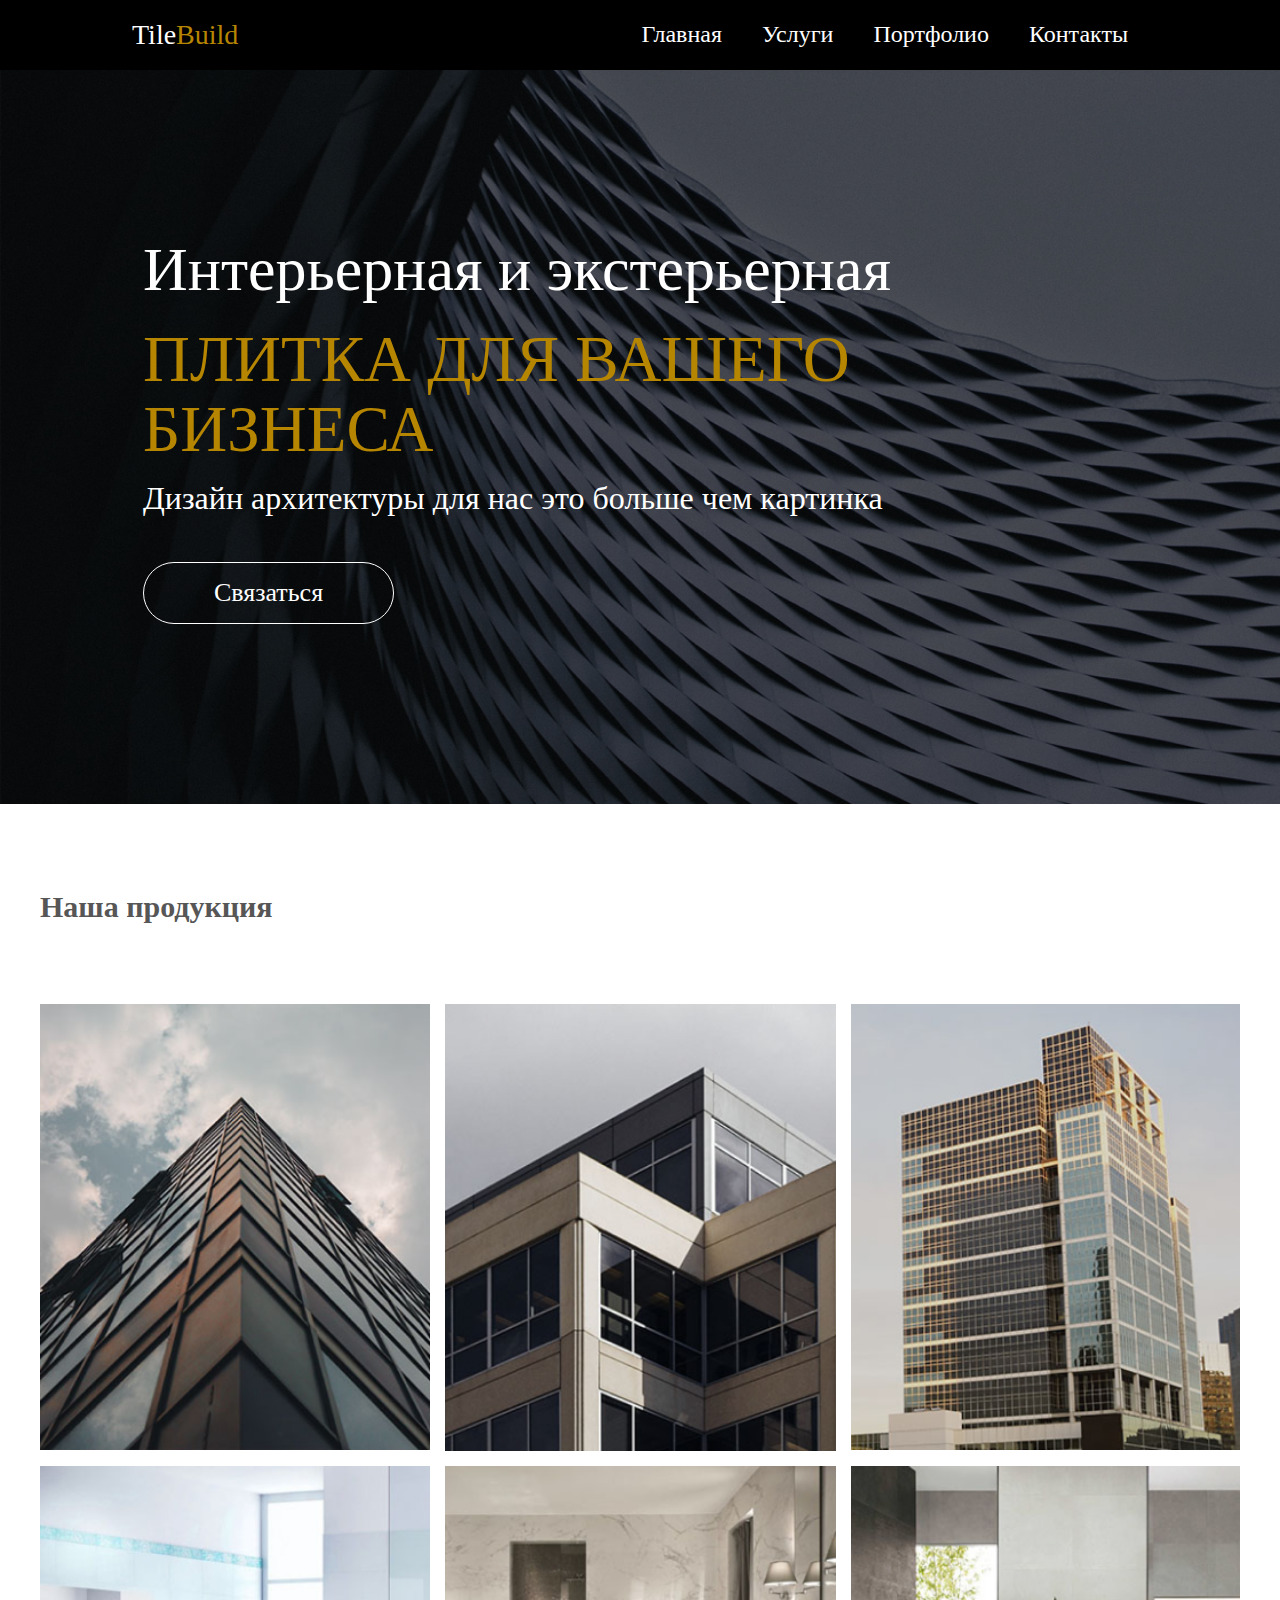
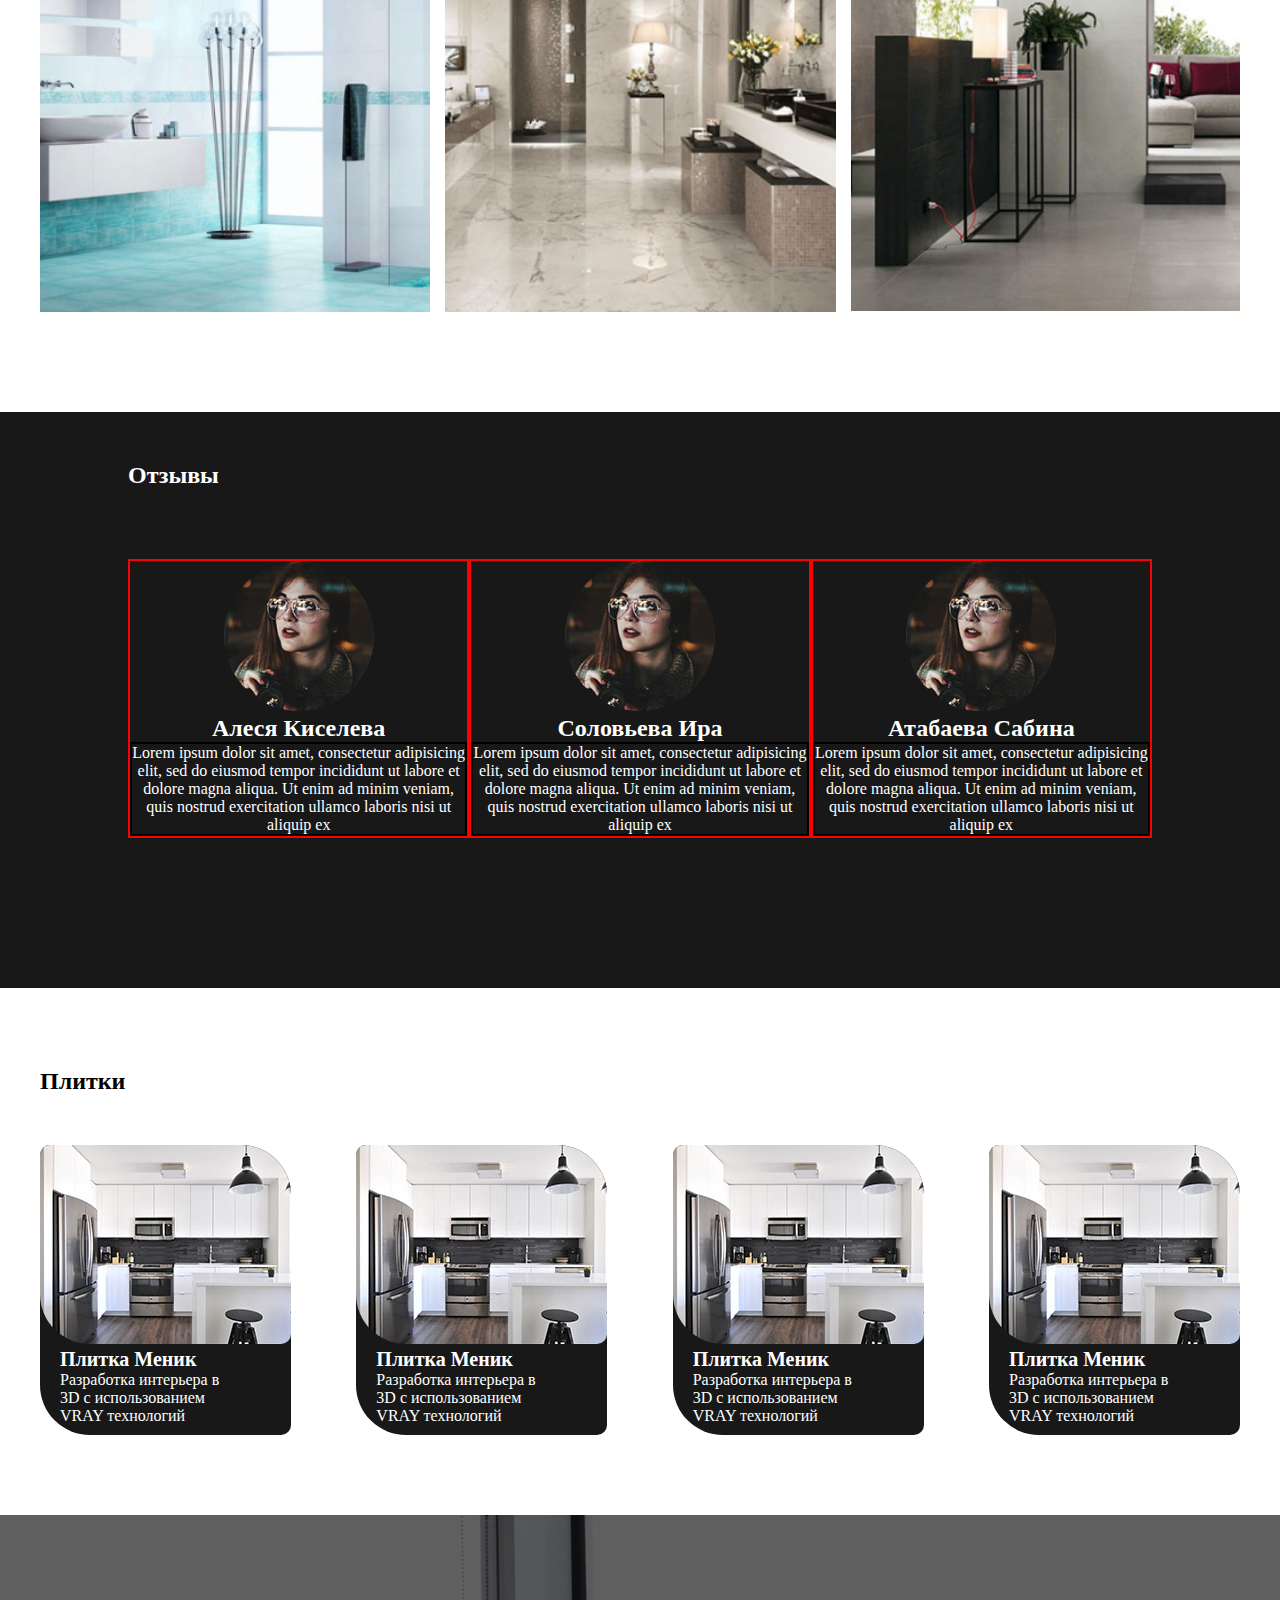
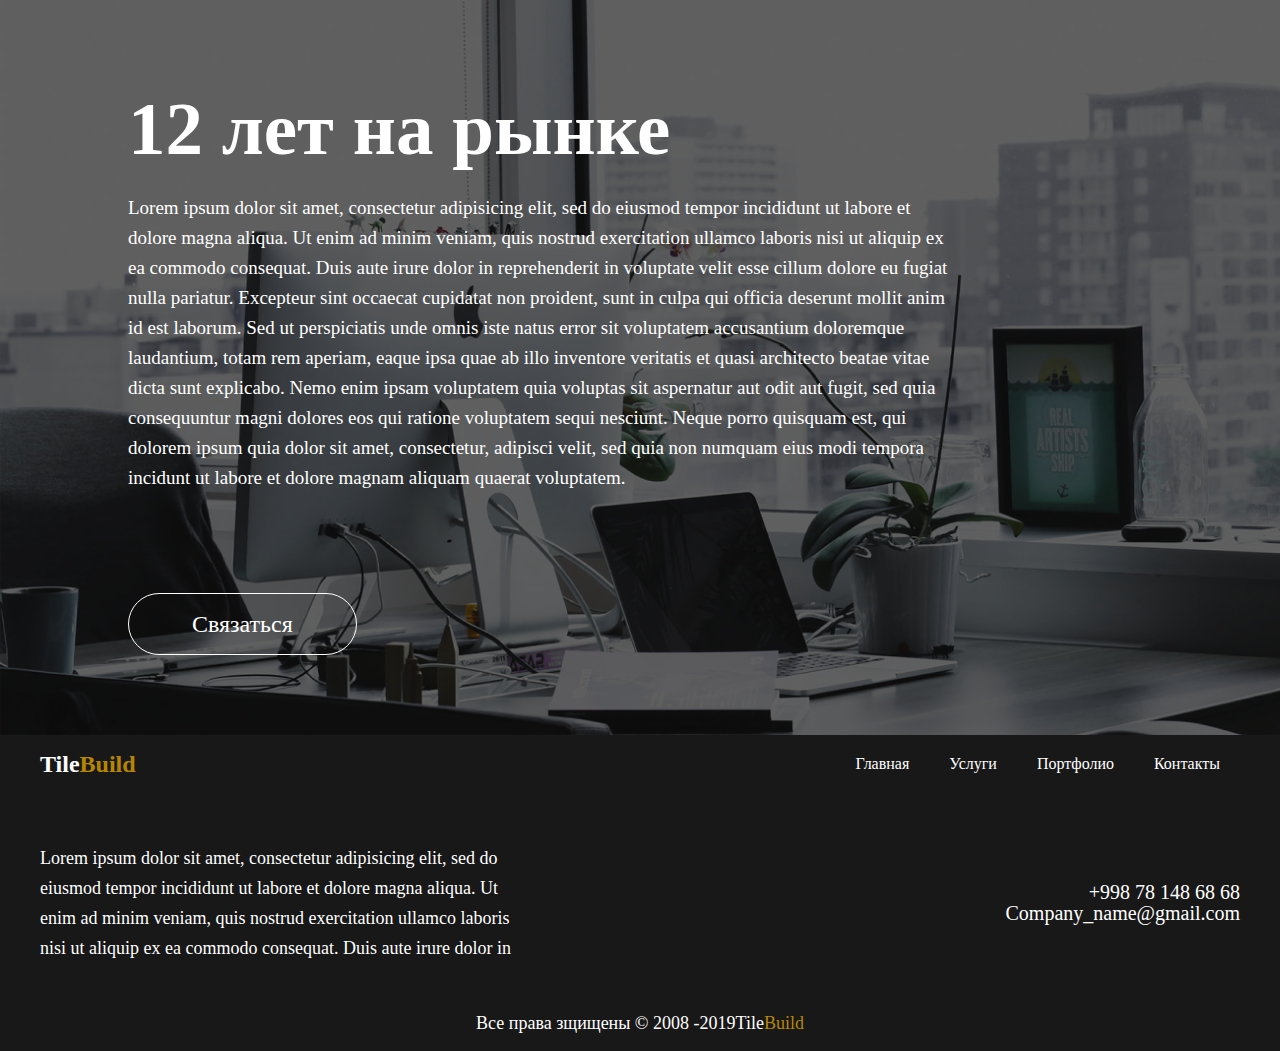
<file: index.html>
<!DOCTYPE html>
<html lang="en">

<head>
    <meta charset="UTF-8">
    <meta name="viewport" content="width=device-width, initial-scale=1.0">
    <title>Building</title>
    <link rel="icon" href="./img/photo_2024-04-28_14-15-10 (2).jpg">
    <link rel="stylesheet" href="./style.css">
</head>

<body>
    <header id="Главная">
        <div class="katta_nav">
            <nav>
                <h1>
                    Tile<span>Build</span>
                </h1>
                <ul>
                    <li>
                        <a href="#Главная">Главная</a>
                    </li>
                    <li>
                        <a href="#Услуги">Услуги</a>
                    </li>
                    <li>
                        <a href="#Портфолио">Портфолио</a>
                    </li>
                    <li>
                        <a href="#Контакты">Контакты</a>
                    </li>
                </ul>
            </nav>
        </div>
        <div class="header_main">
            <h2>Интерьерная и экстерьерная</h2>
            <h1>ПЛИТКА ДЛЯ ВАШЕГО БИЗНЕСА</h1>
            <p>Дизайн архитектуры для нас это больше чем картинка</p>
            <button type="submit">Связаться</button>
        </div>
        <div class="header_setka">
        </div>
    </header>
    <main id="Услуги">
        <div class="blur">
              <div class="text">
            <h2>Наша продукция</h2>
        </div>
        </div>
      
        <div class="rasm_boshi">
            <img src="./img/img 1.png" alt="">
            <img src="./img/img 2.png" alt="">
            <img src="./img/img 3.png" alt="">
            <img src="./img/img 4.png" alt="">
            <img src="./img/img 5.png" alt="">
            <img src="./img/img 6.png" alt="">
        </div>
    </main>
    <article id="Портфолио">
        <div class="backk">
            <div class="text_2">
                <h2>Отзывы</h2>
            </div>
            <div class="parentss">
                <div class="child01">
                    <img src="./img/girl .png" alt="">
                    <h2>Алеся Киселева</h2>
                    <p>Lorem ipsum dolor sit amet, consectetur adipisicing elit, sed do eiusmod tempor incididunt ut
                        labore et dolore magna aliqua. Ut enim ad minim veniam, quis nostrud exercitation ullamco
                        laboris nisi ut aliquip ex </p>
                </div>
                <div class="child01">
                    <img src="./img/girl .png" alt="">
                    <h2>Соловьева Ира</h2>
                    <p>Lorem ipsum dolor sit amet, consectetur adipisicing elit, sed do eiusmod tempor incididunt ut
                        labore et dolore magna aliqua. Ut enim ad minim veniam, quis nostrud exercitation ullamco
                        laboris nisi ut aliquip ex </p>
                </div>
                <div class="child01">
                    <img src="./img/girl .png" alt="">
                    <h2>Атабаева Сабина</h2>
                    <p>Lorem ipsum dolor sit amet, consectetur adipisicing elit, sed do eiusmod tempor incididunt ut
                        labore et dolore magna aliqua. Ut enim ad minim veniam, quis nostrud exercitation ullamco
                        laboris nisi ut aliquip ex </p>
                </div>
            </div>

        </div>
    </article>
    <section id="Портфолио">
        <div class="text_ss">
            <h2>Плитки</h2>
        </div>
        <div class="parents_ss">
            <div class="child_ss">
                <img src="./img/copy 4.png" alt="">
                <h2>Плитка Меник</h2>
                <p>Разработка интерьера
                    в <br> 3D c использованием <br>
                    VRAY технологий</p>
            </div>
            <div class="child_ss">
                <img src="./img/copy 4.png" alt="">
                <h2>Плитка Меник</h2>
                <p>Разработка интерьера
                    в <br> 3D c использованием <br>
                    VRAY технологий</p>
            </div>
            <div class="child_ss">
                <img src="./img/copy 4.png" alt="">
                <h2>Плитка Меник</h2>
                <p>Разработка интерьера
                    в <br>3D c использованием <br>
                    VRAY технологий</p>
            </div>
            <div class="child_ss">
                <img src="./img/copy 4.png" alt="">
                <h2>Плитка Меник</h2>
                <p>Разработка интерьера
                    в <br>3D c использованием <br>
                    VRAY технологий</p>
            </div>
        </div>

    </section>
    <div class="section">
        <div class="back_ss">
            <h1>12 лет на рынке</h1>
            <p>Lorem ipsum dolor sit amet, consectetur adipisicing elit, sed do eiusmod tempor incididunt ut labore et
                dolore magna aliqua. Ut enim ad minim veniam, quis nostrud exercitation ullamco laboris nisi ut aliquip
                ex ea commodo consequat. Duis aute irure dolor in reprehenderit in voluptate velit esse cillum dolore eu
                fugiat nulla pariatur. Excepteur sint occaecat cupidatat non proident, sunt in culpa qui officia
                deserunt mollit anim id est laborum. Sed ut perspiciatis unde omnis iste natus error sit voluptatem
                accusantium doloremque laudantium, totam rem aperiam, eaque ipsa quae ab illo inventore veritatis et
                quasi architecto beatae vitae dicta sunt explicabo. Nemo enim ipsam voluptatem quia voluptas sit
                aspernatur aut odit aut fugit, sed quia consequuntur magni dolores eos qui ratione voluptatem sequi
                nesciunt. Neque porro quisquam est, qui dolorem ipsum quia dolor sit amet, consectetur, adipisci velit,
                sed quia non numquam eius modi tempora incidunt ut labore et dolore magnam aliquam quaerat voluptatem.
            </p>
            <button>
                Связаться
            </button>
        </div>
        <div class="section_setka">
        </div>
    </div>
    <footer id="Контакты">
        <div class="footback">
            <nav>
                <div class="logo_f">
                    <h2>Tile<span>Build</span></h2>
                </div>
                <ul>
                    <li><a href="#Контакты">Главная</a></li>
                    <li><a href="#Контакты">Услуги</a></li>
                    <li><a href="#Контакты">Портфолио</a></li>
                    <li><a href="#Контакты">Контакты</a></li>
                </ul>
            </nav>
            <div class="footer_main">
                <div class="pp">
                    <p>Lorem ipsum dolor sit amet, consectetur adipisicing elit, sed do eiusmod tempor incididunt ut
                        labore
                        et dolore magna aliqua. Ut enim ad minim veniam, quis nostrud exercitation ullamco laboris nisi
                        ut
                        aliquip ex ea commodo consequat. Duis aute irure dolor in </p>
                </div>
                <div class="nom">
                    <p>+998 78 148 68 68</p>
                    <p>Company_name@gmail.com</p>
                </div>
            </div>
            <div class="text_fff">
                <div class="p1">
                    <p>Все права зщищены © 2008 -2019</p>
                </div>
                <div class="p2">
                    <p>Tile<span>Build</span></p>
                </div>
            </div>
        </div>

    </footer>




</body>

</html>
</file>
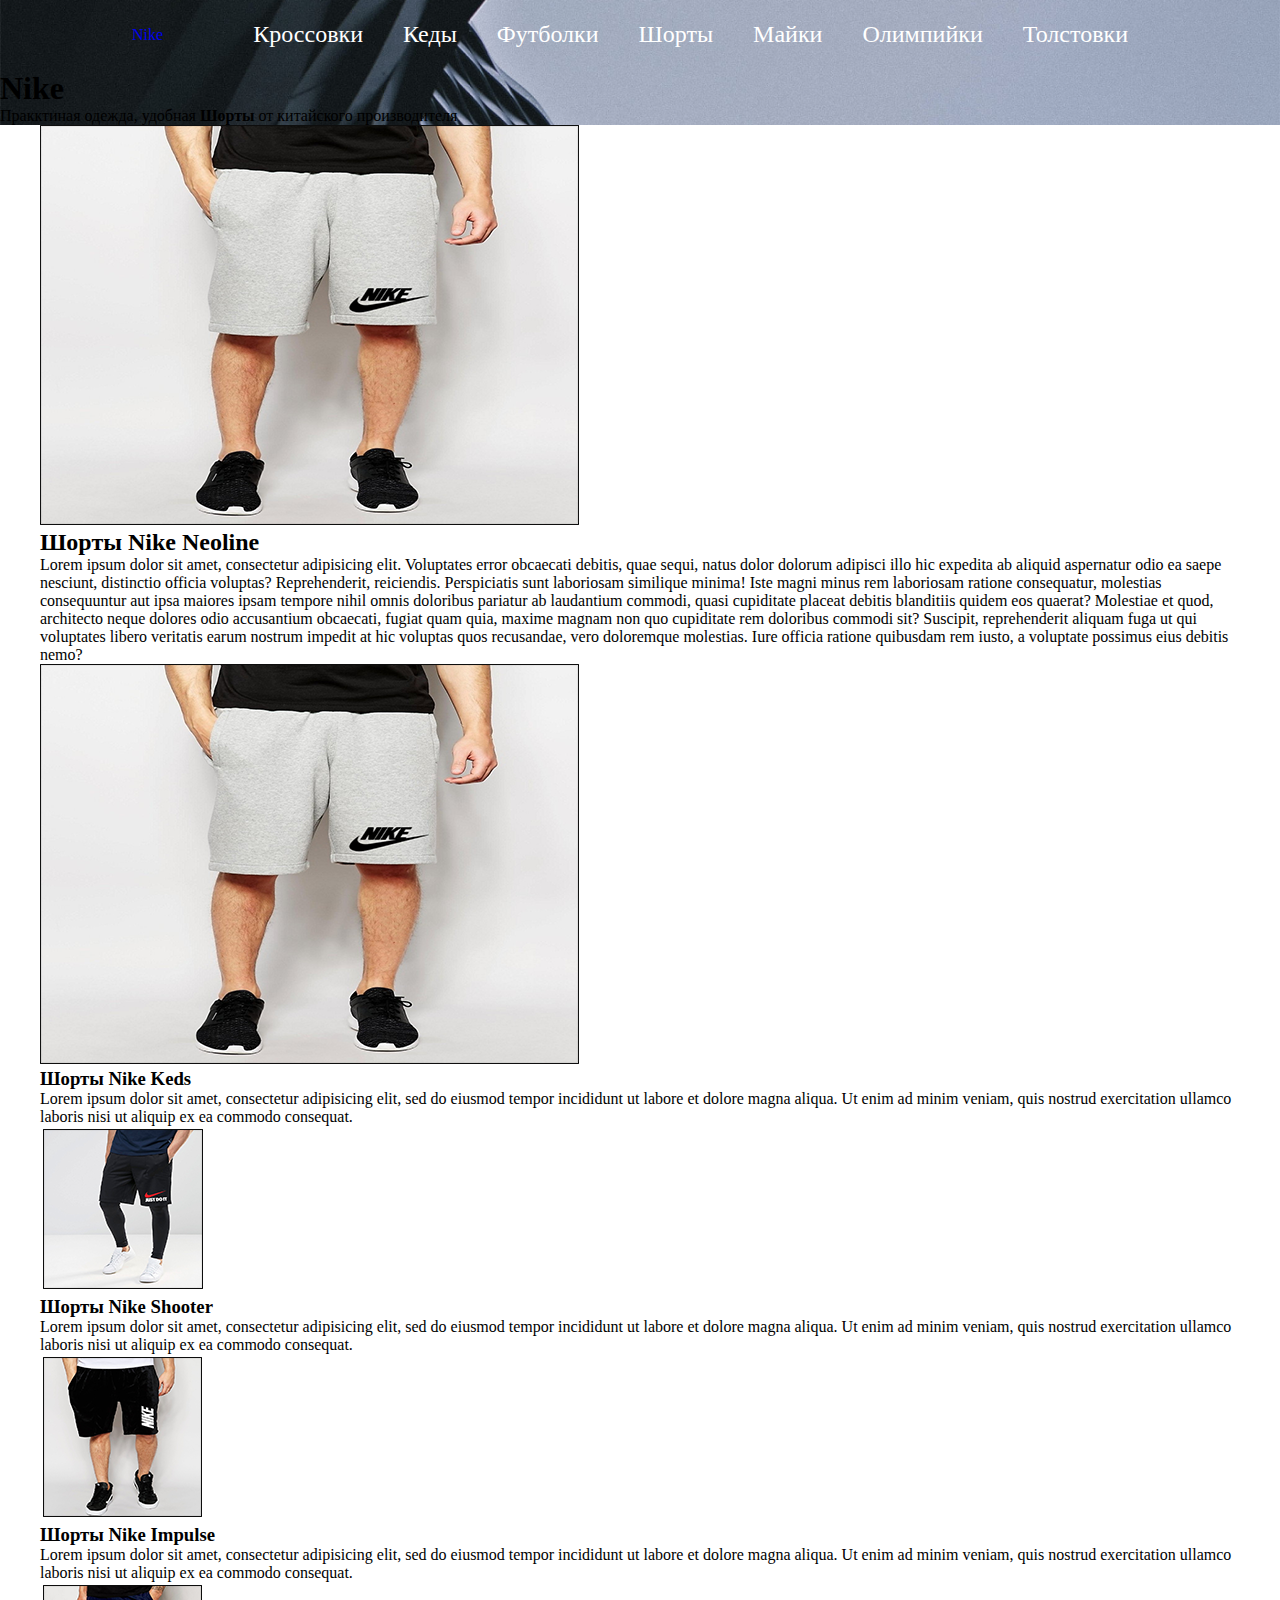
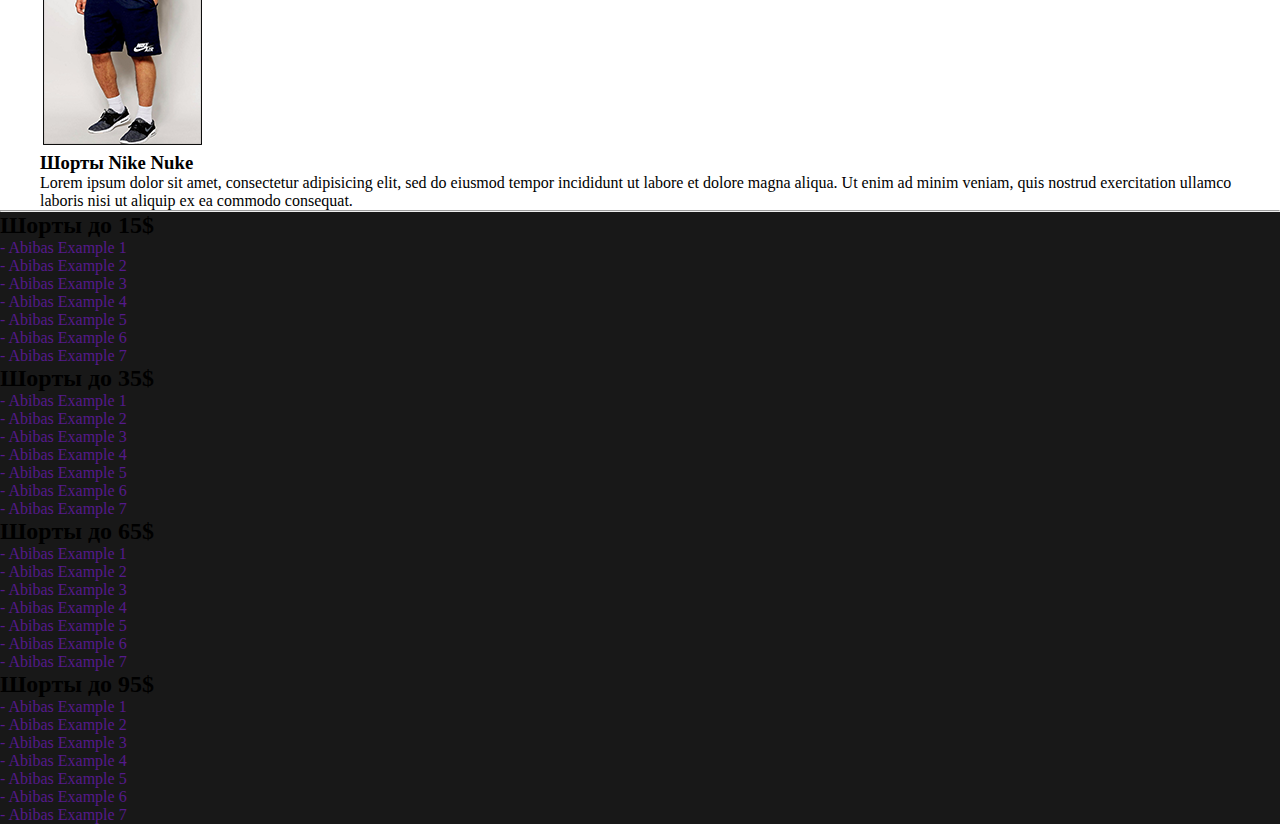
<file: indexes.html>
<!DOCTYPE html>
<html lang="en">

<head>
    <meta charset="UTF-8">
    <meta name="viewport" content="width=device-width, initial-scale=1.0">
    <link rel="stylesheet" href="./style.css">
    <link rel="icon" href="./imgnike/Nike.png">
    <title>Nike</title>
</head>

<body>
    <header>
        <nav>   
            <div class="logo">
                <a href="NIKE">Nike</a>
            </div>
            <ul>
                
                <li><a href="Кроссовки">Кроссовки</a></li>
                <li><a href="Кеды">Кеды</a></li>
                <li><a href="Футболки">Футболки</a></li>
                <li><a href="Шорты">Шорты</a></li>
                <li><a href="Майки">Майки</a></li>
                <li><a href="Олимпийки">Олимпийки</a></li>
                <li><a href="Толстовки">Толстовки</a></li>
            </ul>
        </nav>
        <h1>Nike</h1>
        <p>Пракктиная одежда, удобная <b>Шорты </b> от китайского производителя</p>
       </header>
        <main>
            
        <div class="main-01">
            <div class="main-img">
                <img src="./imgnike/04.png" alt="">
                <h2 class="main-h2">Шорты <b>Nike Neoline</b></h2>
                <p>Lorem ipsum dolor sit amet, consectetur adipisicing elit. Voluptates error obcaecati debitis, quae
                    sequi, natus dolor dolorum adipisci illo hic expedita ab aliquid aspernatur odio ea saepe nesciunt,
                    distinctio officia voluptas? Reprehenderit, reiciendis. Perspiciatis sunt laboriosam similique
                    minima! Iste magni minus rem laboriosam ratione consequatur, molestias consequuntur aut ipsa maiores
                    ipsam tempore nihil omnis doloribus pariatur ab laudantium commodi, quasi cupiditate placeat debitis
                    blanditiis quidem eos quaerat? Molestiae et quod, architecto neque dolores odio accusantium
                    obcaecati, fugiat quam quia, maxime magnam non quo cupiditate rem doloribus commodi sit? Suscipit,
                    reprehenderit aliquam fuga ut qui voluptates libero veritatis earum nostrum impedit at hic voluptas
                    quos recusandae, vero doloremque molestias. Iure officia ratione quibusdam rem iusto, a voluptate
                    possimus eius debitis nemo?</p>
            </div>
            <div class="mani-2">
                <div class="main-tiny"><img class="img-tiny"
                        src="./imgnike/04.png" alt="">
                    <div>
                        <h3 class="h3">Шорты Nike Keds</h3>
                        <p class="p">Lorem ipsum dolor sit amet, consectetur adipisicing elit, sed do eiusmod tempor
                            incididunt ut labore et dolore magna aliqua. Ut enim ad minim veniam, quis nostrud
                            exercitation ullamco laboris nisi ut aliquip ex ea commodo consequat.</p>
                    </div>
                </div>
                <div class="main-tiny"><img class="img-bigger"
                        src="./imgnike/03.png" alt="">
                    <div>
                        <h3 class="h3">Шорты Nike Shooter</h3>
                        <p class="p">Lorem ipsum dolor sit amet, consectetur adipisicing elit, sed do eiusmod tempor
                            incididunt ut labore et dolore magna aliqua. Ut enim ad minim veniam, quis nostrud
                            exercitation ullamco laboris nisi ut aliquip ex ea commodo consequat.</p>
                    </div>
                </div>
                <div class="main-tiny"><img class="img-bigger"
                        src="./imgnike/02 (1).png " alt="">
                    <div>
                        <h3 class="h2">Шорты Nike Impulse</h3>
                        <p class="p">Lorem ipsum dolor sit amet, consectetur adipisicing elit, sed do eiusmod tempor
                            incididunt ut labore et dolore magna aliqua. Ut enim ad minim veniam, quis nostrud
                            exercitation ullamco laboris nisi ut aliquip ex ea commodo consequat.</p>
                    </div>
                </div>
                <div class="main-tiny"><img class="img-bigger" src="./imgnike/01.png"
                        alt="">
                    <div>
                        <h3 class="h2">Шорты Nike Nuke</h3>
                        <p class="p">Lorem ipsum dolor sit amet, consectetur adipisicing elit, sed do eiusmod tempor
                            incididunt ut labore et dolore magna aliqua. Ut enim ad minim veniam, quis nostrud
                            exercitation ullamco laboris nisi ut aliquip ex ea commodo consequat.</p>
                    </div>
                </div>

            </div>
        </div>
    </main>
    <hr >
    <footer>
        <div class="footer">
            <div class="footer-change">
                <h2 class="footer-h2">Шорты <b class="footer-2">до 15$</b></h2>
                <a class="footer-1" href="">- Abibas Example 1</a><br>
                <a class="footer-1" href="">- Abibas Example 2</a><br>
                <a class="footer-1" href="">- Abibas Example 3</a><br>
                <a class="footer-1" href="">- Abibas Example 4</a><br>
                <a class="footer-1" href="">- Abibas Example 5</a><br>
                <a class="footer-1" href="">- Abibas Example 6</a><br>
                <a class="footer-1" href="">- Abibas Example 7</a>
            </div>
            <div class="footer-change">
                <h2 class="footer-h2">Шорты <b class="footer-2">до 35$</b></h2>
                <a class="footer-1" href="">- Abibas Example 1</a><br>
                <a class="footer-1" href="">- Abibas Example 2</a><br>
                <a class="footer-1" href="">- Abibas Example 3</a><br>
                <a class="footer-1" href="">- Abibas Example 4</a><br>
                <a class="footer-1" href="">- Abibas Example 5</a><br>
                <a class="footer-1" href="">- Abibas Example 6</a><br>
                <a class="footer-1" href="">- Abibas Example 7</a>
            </div>
            <div class="footer-change">
                <h2 class="footer-h2">Шорты <b class="footer-2">до 65$</b></h2>
                <a class="footer-1" href="">- Abibas Example 1</a><br>
                <a class="footer-1" href="">- Abibas Example 2</a><br>
                <a class="footer-1" href="">- Abibas Example 3</a><br>
                <a class="footer-1" href="">- Abibas Example 4</a><br>
                <a class="footer-1" href="">- Abibas Example 5</a><br>
                <a class="footer-1" href="">- Abibas Example 6</a><br>
                <a class="footer-1" href="">- Abibas Example 7</a>
            </div>
            <div class="footer-change">
                <h2 class="footer-h2">Шорты <b class="footer-2">до 95$</b></h2>
                <a class="footer-1" href="">- Abibas Example 1</a><br>
                <a class="footer-1" href="">- Abibas Example 2</a><br>
                <a class="footer-1" href="">- Abibas Example 3</a><br>
                <a class="footer-1" href="">- Abibas Example 4</a><br>
                <a class="footer-1" href="">- Abibas Example 5</a><br>
                <a class="footer-1" href="">- Abibas Example 6</a><br>
                <a class="footer-1" href="">- Abibas Example 7</a>
            </div>

        </div>
    </footer>

</body>



</body>

</html>
</file>
<file: style.css>
* {
    padding: 0;
    margin: 0;
    box-sizing: border-box;
    list-style: none;
    text-decoration: none;
    font-family: Roboto;
}

header {
    position: relative;
    max-width: 1600px;
    margin: auto;
    width: 100%;
    height: auto;
    background-size: cover;
    background-repeat: no-repeat;
    background-image: url(./img/header\ img.png);
    z-index: 2;

}

.header_setka {
    position: absolute;
    top: 0;
    left: 0;
    width: 100%;
    height: 100%;
    background-image: url(./img/Rectangle\ 11\ \(2\).png);
    z-index: -1;

}

.katta_nav {
    max-width: 100%;
    position: fixed;
    max-width: 1600px;
    width: 100%;
    /* backdrop-filter: blur(20px); */
    background-color: black;


}

header nav {
    width: 80%;
    padding: 4px;
    margin: auto;
    display: flex;
    justify-content: space-between;
    text-align: center;
    align-items: center;
    flex-wrap: wrap;

}

header nav ul {
    display: flex;
    flex-wrap: wrap;
}

header nav ul li {
    display: inline-block;
    padding: 20px;
    color: white;
}

header nav h1 {
    color: white;
    font-size: 28px;
    font-weight: 400;
    line-height: 21.09px;
    text-align: left;

}

header nav span {
    color: #B78601;
    font-size: 28px;
    font-weight: 400;
    line-height: 21.09px;
    text-align: left;


}

header nav ul li a {
    color: white;
    font-size: 24px;
    font-weight: 400;
    line-height: 21.09px;
    text-align: left;
}

header nav ul li a:hover {
    color: #B78601;

}

.header_main {
    max-width: 1500px;
    width: 80%;
    margin: auto;
    text-align: start;
    height: auto;
    padding: 0px 15px;
    padding-bottom: 180px;



}

.header_main h2 {
    font-size: 62px;
    font-weight: 400;
    line-height: 58.59px;
    padding-top: 240px;
    color: white;

}

.header_main h1 {
    font-size: 65px;
    font-weight: 400;
    line-height: 70.31px;
    text-align: left;
    color: #B78601;
    padding-top: 25px;
}

.header_main p {
    font-size: 32px;
    font-weight: 400;
    line-height: 28.13px;
    text-align: left;
    color: white;
    padding-top: 20px;
}

.header_main button {
    padding: 16px 70px;
    font-size: 26px;
    font-weight: 400;
    line-height: 28.13px;
    text-align: center;
    color: white;
    border-radius: 35px;
    margin-top: 50px;
    background: none;
    border: 1px solid #FFFFFF;
}

.header_main button:hover {
    transition: 1.5s;
    background-color: gray;
    opacity: 0.9;
    /* padding: 18px 74px; */

}


main {
    max-width: 1200px;
    width: 100%;
    margin: auto;


}

.blur {
    background-color: rgb(255, 255, 255);
    height: 200px;
    MAX-width: 1200px;

}

main .text {
    padding-top: 90px;
    font-size: 20px;
    font-weight: 400;
    line-height: 25.78px;
    color: #565656;


}

main .rasm_boshi {
    max-width: 100%;
    width: 100%;
    margin: auto;
    display: grid;
    grid-template-columns: auto auto auto;

    gap: 15px 15px;
}

main .rasm_boshi img {
    max-width: 100%;
    width: 100%;
    height: 450px auto;
}

article {
    background-color: #181818;
    width: 100%;
    margin-top: 100px;
    height: auto;
    padding-bottom: 100px;
}

article .backk {
    max-width: 100%;
    width: 80%;
    margin: auto;
}

.text_2 h2 {
    padding-top: 50px;
    color: white;

}

article .parentss {
    margin: auto;
    max-width: 100%;
    width: 100%;
    margin-top: 70px;
    margin-bottom: 50px;
    color: white;
    text-align: center;
    display: grid;
    grid-template-columns: repeat(3, 1fr);
}

.parentss .child01 {
    /* max-width: 350px; */

    height: auto;
    text-align: center;
    border: 2px solid red;
}

.child01 p {
    text-align: center;

    height: auto;
    border: 2px solid black;
}

section {
    max-width: 1200px;
    width: 100%;
    margin: auto;
}

.text_ss {
    margin-top: 80px;
    margin-bottom: 50px;

}

.parents_ss {
    max-width: 1200px;
    width: 100%;
    display: grid;
    grid-template-columns: auto auto auto auto;
    justify-content: space-between;
    gap: 0px 40px;
    margin-bottom: 80px;


}

.child_ss {
    width: 100%;
    background-color: #181818;
    height: 100%;
    border-radius: 10px 50px;

}

.child_ss img {
    width: 100%;
   border-radius: 10px 50px;
}

.child_ss h2 {
    width: 100%;
    padding-left: 20px;
    color: white;
    font-size: 20px;
}

.child_ss p {
    padding-left: 20px;
    color: white;
    width: 100%;
    padding-bottom: 10px;

}

.section {
    max-width: 100%;
    position: relative;
    width: 100%;
    margin: auto;
    background-image: url(./img/footer\ img.png);
    background-repeat: no-repeat;
    background-size: cover;
    height: auto;
    padding-bottom: 80px;
    z-index: 1;
}

.section_setka {
    position: absolute;
    top: 0;
    left: 0;
    background-image: url(./img/Rectangle\ 11\ \(2\).png);
    z-index: -1;
    max-width: 100%;
    width: 100%;
    height: 100%;
}

.section .back_ss {
    max-width: 80%;
    width: 100%;
    margin: auto;

}

.back_ss h1 {
    font-size: 75px;
    font-weight: 900;
    line-height: 87.89px;
    padding-top: 170px;
    color: white;
    width: 100%;


}

.section .back_ss p {
    width: 820px;
    font-size: 19px;
    font-weight: 400;
    line-height: 30px;
    padding-top: 20px;
    color: white;


}

.back_ss button {
    height: auto;
    padding: 16px 63px;
    font-size: 24px;
    font-weight: 400;
    line-height: 28.13px;
    border-radius: 35px;
    background: none;
    color: white;
    margin-top: 100px;
    border: 1px solid #ffff;
    /* height: auto; */
}

.back_ss button:hover {
    transition: 1.5s;
    background-color: black;
    opacity: 0.8;
    border: 1px solid white;
}

footer {
    max-width: 100%;
    width: 100%;
    margin: auto;
    /* border: 2px solid red; */
    background-color: #181818;

}

.footback {
    max-width: 1200px;
    width: 100%;
    margin: auto;
}

footer nav {
    max-width: 100%;
    display: flex;
    justify-content: space-between;
    align-items: center;
    flex-wrap: wrap;
}

footer nav ul {
    display: flex;
    flex-wrap: wrap;



}

.logo_f h2 {
    color: white;
}

.logo_f h2 span {
    color: #B78601;
}

footer nav ul li {
    display: inline-block;
    padding: 20px;


}


footer nav ul li a {
    color: white;
}

footer nav ul li a:hover {
    color: #B78601;
}

.footer_main {
    max-width: 100%;
    width: 100%;
    display: flex;
    justify-content: space-between;
    align-items: center;
    padding-top: 50px;
}

.footer_main .pp p {
    /* border: 2px solid red; */
    width: 100%;
    height: auto;
    max-width: 490px;
    color: white;
    font-size: 18px;
    font-weight: 400;
    line-height: 30px;

}



.nom p:nth-last-of-type(2) {
    font-size: 20px;
    font-weight: 400;
    line-height: 21.09px;
    color: white;
    text-align: end;
}

.nom p:nth-last-of-type(1) {
    font-size: 20px;
    font-weight: 400;
    line-height: 21.09px;
    color: white;

}

.text_fff {
    margin-top: 50px;
    padding-bottom: 16px;
    display: flex;
    color: white;
    justify-content: center;
    font-size: 18px;
    font-weight: 400;
    line-height: 21.09px;
}

.text_fff .p2 p span {
    color: #B78601;
}

@media screen and (max-width:860px) {


    .text_ss h2 {
        text-align: center;
    }

    .text_2 h2 {

        text-align: center;
    }

    header nav {
        display: flex;
        justify-content: center;
        flex-wrap: wrap;
    }

    header nav ul {
        display: flex;
        justify-content: center;
    }

    header nav ul li a {
        font-size: 20px;
    }

    header nav h1 {
        font-size: 22px;

    }

    header nav span {
        font-size: 22px;
    }

    .header_main h2 {
        text-align: center;
        font-size: 42px;


    }

    .header_main h1 {
        text-align: center;
        font-size: 32px;
        padding-top: 50px;

    }

    .header_main p {
        text-align: center;
        font-size: 22px;
        padding-top: 50px;
    }

    .header_main button {
        margin-bottom: 50px;
        display: block;
        font-size: 18px;
        margin: auto;
        padding: 14px 56px;
        margin-top: 50px;
    }



    main .text {
        text-align: center;
        font-size: 16px;
    }

    main .rasm_boshi {
        grid-template-columns: auto auto;
        justify-content: center;
    }

    main .rasm_boshi img {
        width: 300px;
        height: 300px;

    }


    .back_ss h1 {
        font-size: 66px;
    }

    .section .back_ss p {
        font-size: 17.5px;
        width: 600px;
    }

    .back_ss button {
        font-size: 18px;
        padding: 14px 66px;
    }


    footer nav {
        display: flex;
        justify-content: center;
        flex-wrap: wrap;
    }



    footer nav ul {
        display: flex;
        justify-content: center;


    }

    article .parentss {
        grid-template-columns: repeat(2, 1fr);

    }

    .child01 p {
        text-align: center;
    }

    .parents_ss {
        grid-template-columns: auto auto auto;
        justify-content: center;
        gap: 20px;
    }

    .text_ss h2 {
        text-align: center;
    }



    @media screen and (max-width:660px) {
        .parents_ss {
            max-width: 100%;
            grid-template-columns: auto auto;
            justify-content: center;
            gap: 20px;
        }

        .text_ss h2 {
            text-align: center;
        }
        .back_ss h1 {
            font-size: 60px;
        }
    
        .section .back_ss p {
            font-size: 17.5px;
            width: 550px;
            text-align: center;
        }
    
        .back_ss button {
            font-size: 18px;
            padding: 14px 66px;
        }
    
    }


    @media screen and (max-width:550px) {
        .header_main h2 {
            font-size: 32px;
        }

        .header_main h1 {
            font-size: 30px;
        }

        .header_main p {
            font-size: 20px;
        }

        .header_main button {
            font-size: 18px;
            padding: 12px 50px;

        }

        header nav {
            display: flex;
            justify-content: center;
            flex-wrap: wrap;
        }

        footer nav {
            display: flex;
            justify-content: center;
            flex-wrap: wrap;
        }


        footer nav ul {
            display: flex;
            justify-content: center;
            flex-wrap: wrap;


        }


        main .text {
            text-align: center;
        }

        main .rasm_boshi {
            grid-template-columns: auto;
            justify-content: center;
        }

        main .rasm_boshi img {
            width: 100%;
        }

        article .parentss {
            grid-template-columns: repeat(1, 1fr);
            width: 100%;
        }

        .child01 p {
            text-align: center;
        }

        .parents_ss {
            max-width: 100%;
            grid-template-columns: auto;
            justify-content: center;
            gap: 20px 0px;

        }

        .back_ss h1 {
            font-size: 38px;
            text-align: center;
        }

        .section .back_ss p {
            text-align: center;
            font-size: 14px;
           width: 390px;
            width: 100%;
            height: auto;
        }

        .back_ss button {
            text-align: center;
            display: block; 
            margin: auto;
            padding: 12px 40px;
            font-size: 16px;
        }



    }
}
</file>
